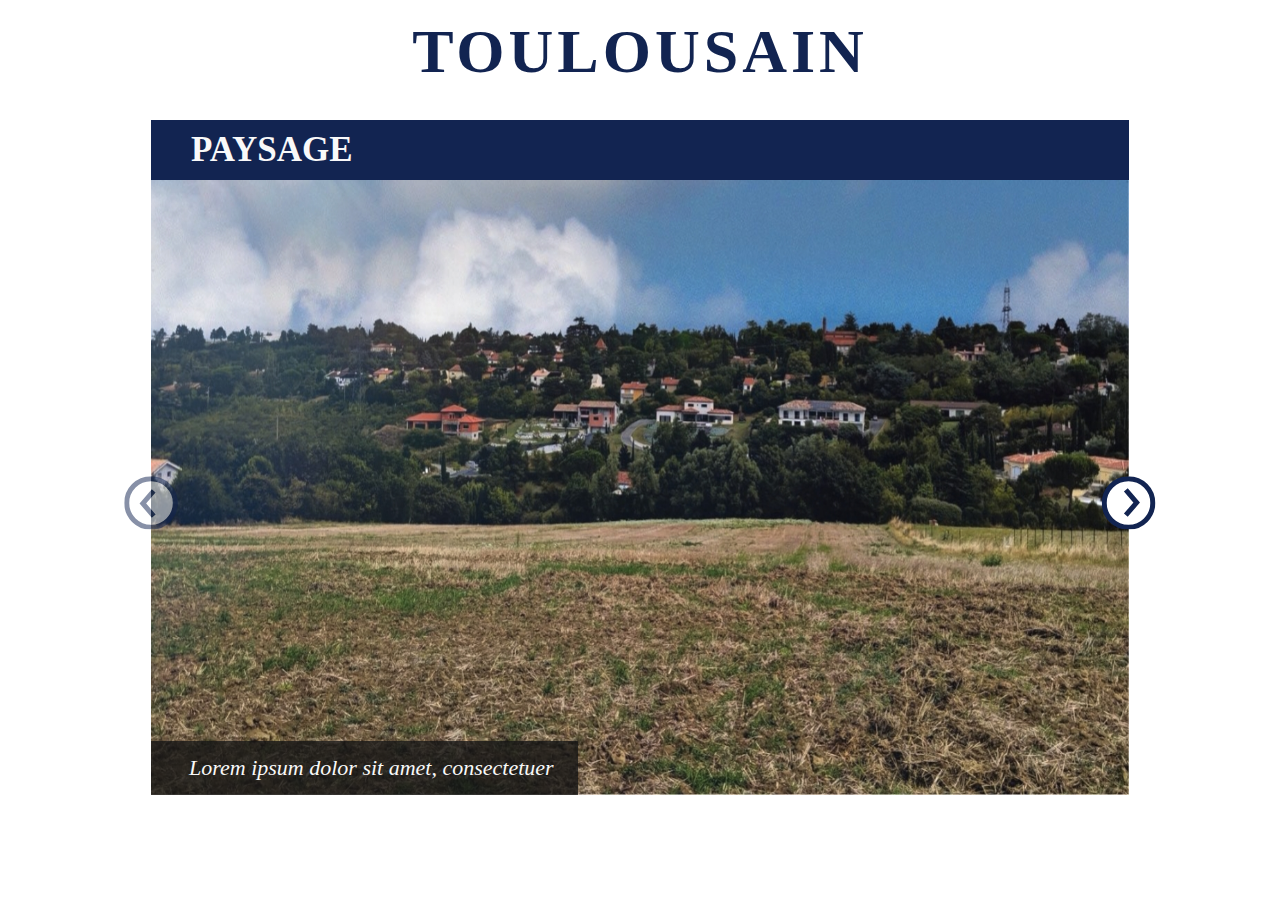
<file: 06_slider/index.html>
<!DOCTYPE html>
<html lang="en">
<head>
    <meta charset="UTF-8">
    <meta http-equiv="X-UA-Compatible" content="IE=edge">
    <meta name="viewport" content="width=device-width, initial-scale=1.0">
    <title>SLIDER</title>
    <link href='https://fonts.googleapis.com/css?family=PT Serif' rel='stylesheet'>
    <link rel="stylesheet" href="style.css">
</head>
<body>
    <div class="landscape-description-container">
        <div class="landscape-slider-title">TOULOUSAIN</div>
            <div class="slider-frame">
                <div class="slider-img-container">
                    <div class="slide-container">
                        <img class="slider-img" src="images/paysage-toulousain-1.jpg" alt="">
                        <img class="slider-img" src="images/paysage-toulousain-2.jpg" alt="">
                        <img class="slider-img" src="images/paysage-toulousain-3.jpg" alt="">
                    </div>
                    <div class="slider-title-container">
                        <div class="slider-title">
                            PAYSAGE
                        </div>
                    </div>
                    <div class="slider-legend-container">
                        <div class="slider-legend">Lorem ipsum dolor sit amet, consectetuer</div>
                    </div>
                </div>
                <div class="slider-btn-container">
                    <div class="slider-btn slider-btn-left">
                        <svg xmlns="http://www.w3.org/2000/svg" width="53.523" height="53.523" viewBox="0 0 53.523 53.523">
                            <circle id="Ellipse_20" data-name="Ellipse 20" cx="24.262" cy="24.262" r="24.262" transform="translate(2.5 2.5)" fill="#fff" stroke="#122451" stroke-miterlimit="10" stroke-width="5"/>
                            <path id="Tracé_45" data-name="Tracé 45" d="M-7034.993,605.177l-10.847-12.7,10.847-12.7" transform="translate(7064.445 -565.247)" fill="none" stroke="#122451" stroke-miterlimit="10" stroke-width="5"/>
                        </svg>                                  
                    </div>
                    <div class="slider-btn slider-btn-right">
                        <svg xmlns="http://www.w3.org/2000/svg" width="53.523" height="53.523" viewBox="0 0 53.523 53.523">
                            <circle id="Ellipse_17" data-name="Ellipse 17" cx="24.262" cy="24.262" r="24.262" transform="translate(2.5 2.5)" fill="#fff" stroke="#122451" stroke-miterlimit="10" stroke-width="5"/>
                            <path id="Tracé_42" data-name="Tracé 42" d="M-5867.35,578.84l10.847,12.7-10.847,12.7" transform="translate(5891.421 -565.247)" fill="none" stroke="#122451" stroke-miterlimit="10" stroke-width="5"/>
                        </svg>                                  
                    </div>
                </div>
            </div>
        </div>
</body>
<script src="main.js"></script>
</file>
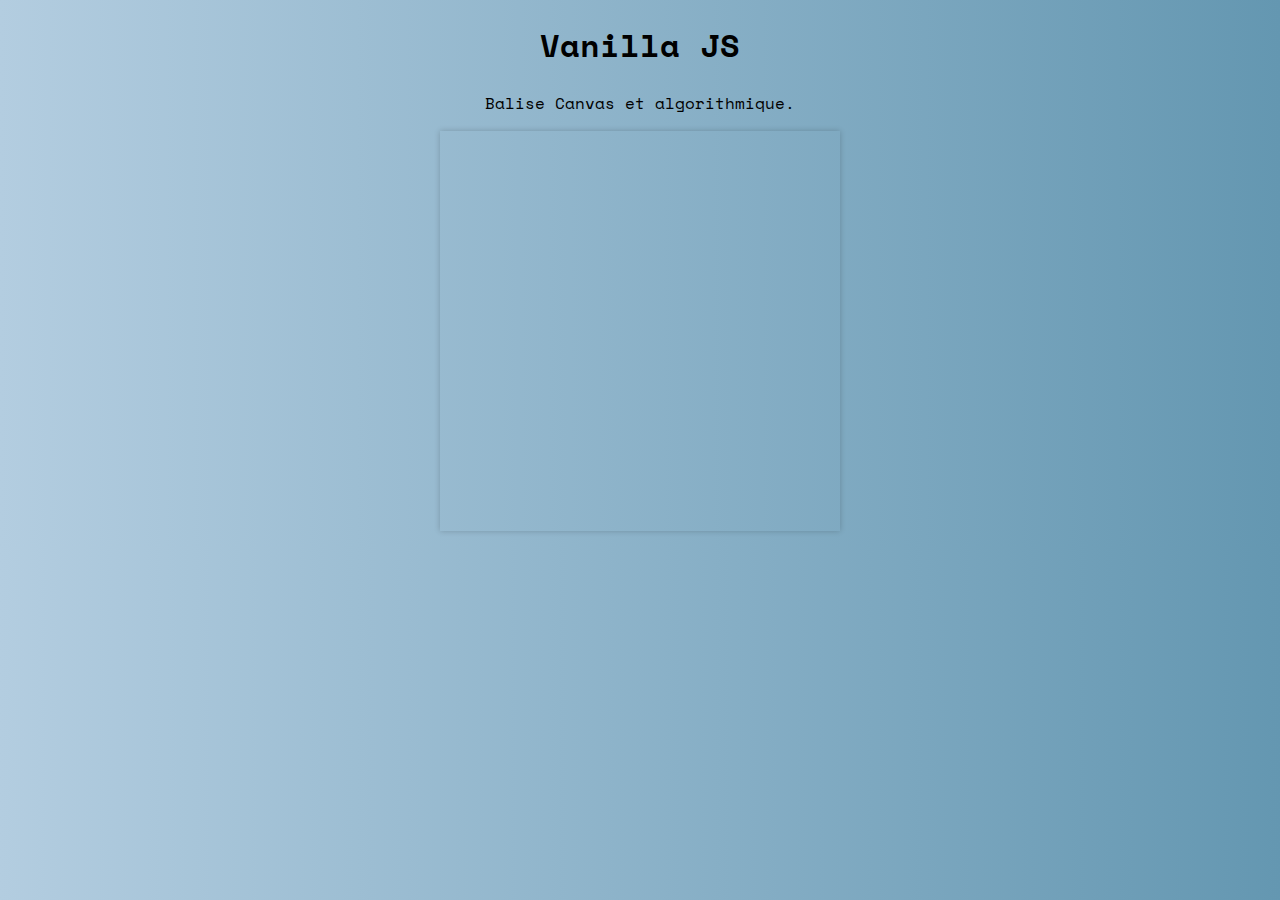
<file: 12_b_canvas/index.html>
<!DOCTYPE html>
<html>
<head>
    <title>Cours javascript</title> 
    <link rel="stylesheet" href="css/style.css">
    <link rel="preconnect" href="https://fonts.googleapis.com">
    <link rel="preconnect" href="https://fonts.gstatic.com" crossorigin>
    <link href="https://fonts.googleapis.com/css2?family=Space+Mono&display=swap" rel="stylesheet">

    <script src="https://code.createjs.com/1.0.0/createjs.min.js"></script>
    <script type="module" src="src/index.js"></script>
</head>
<body>
    <div class="main-container">
        <h1>Vanilla JS</h1>
        <p>Balise Canvas et algorithmique.</p> 
        <canvas id="demoCanvas" width="400" height="400">
            Désolé, votre navigateur ne prend pas en charge &lt;canvas&gt;.
        </canvas>
    </div>
</body>
</html>
</file>
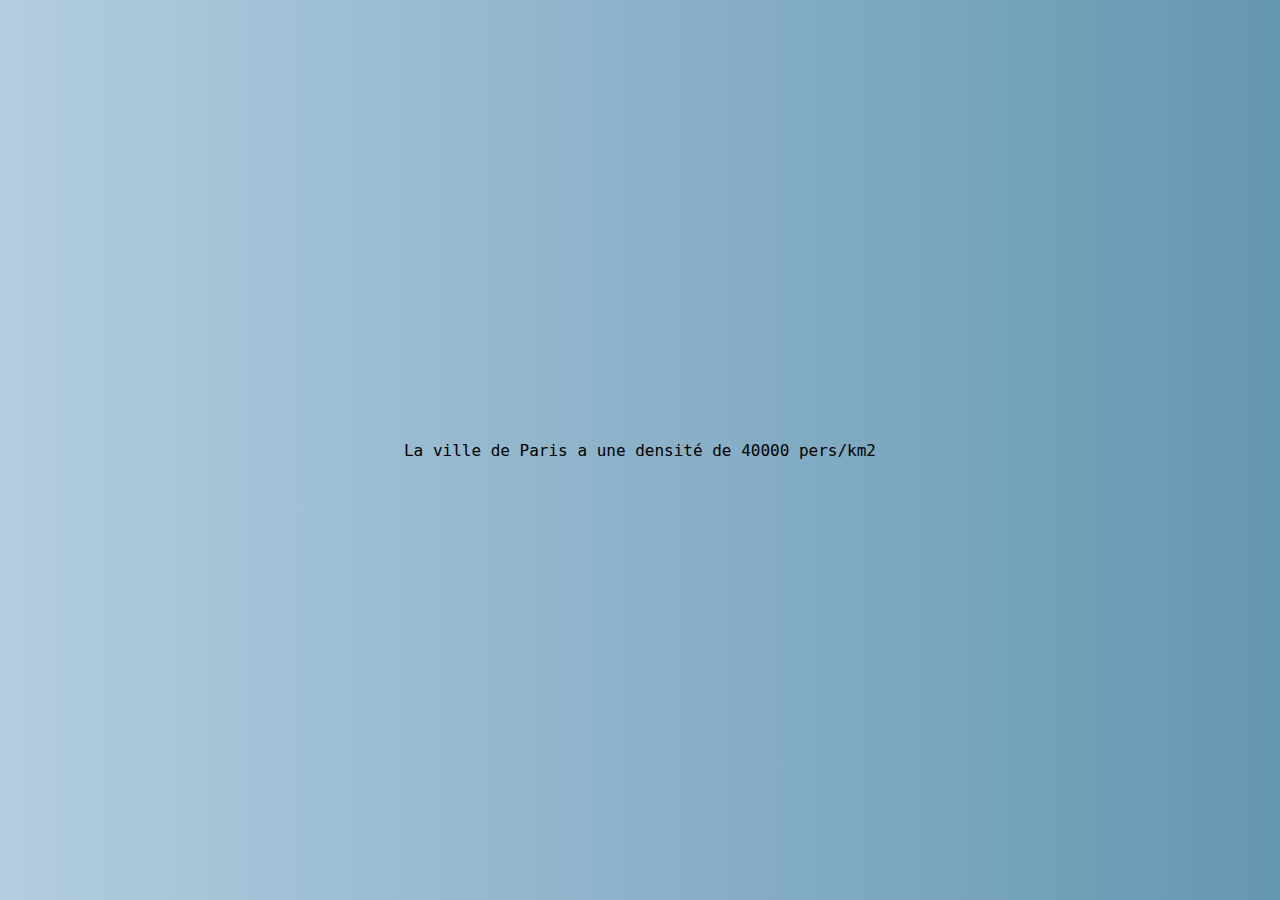
<file: 01_basic_setup/wip/index.html>
<!DOCTYPE html>
<html lang="en">
<head>
    <meta charset="UTF-8">
    <meta http-equiv="X-UA-Compatible" content="IE=edge">
    <meta name="viewport" content="width=device-width, initial-scale=1.0">
    <link rel="stylesheet" href="./style.css">
    <title>JS Fondamentaux</title>
</head>
<body>
    <div class="main-container">
        Hello World
    </div>

    <script src="./main.js"></script>
</body>
</html>
</file>
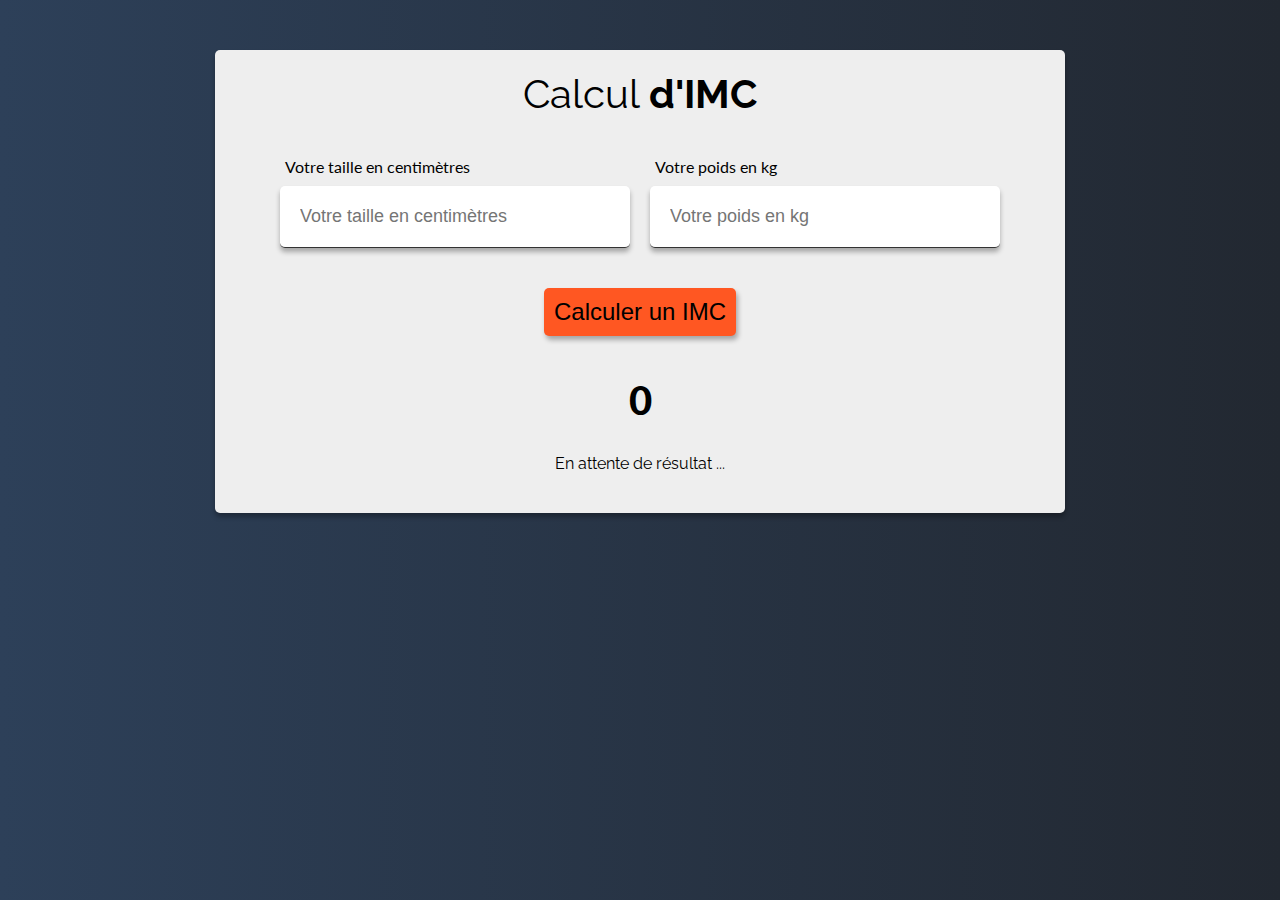
<file: 03_BMI_ui/finished/index.html>
<!DOCTYPE html>
<html lang="fr">
  <head>
    <meta charset="UTF-8" />
    <meta http-equiv="X-UA-Compatible" content="IE=edge" />
    <meta name="viewport" content="width=device-width, initial-scale=1.0" />
    <title>Calcul IMC</title>
    <link rel="stylesheet" href="./style.css" />
    <link rel="preconnect" href="https://fonts.googleapis.com" />
    <link rel="preconnect" href="https://fonts.gstatic.com" crossorigin />
    <link
      href="https://fonts.googleapis.com/css2?family=Lato:wght@100;300;400;700;900&family=Raleway:wght@100;200;300;400;500;600;700;800;900&display=swap"
      rel="stylesheet"
    />
  </head>
  <body>
    <div class="container">
      <h1>Calcul <span>d'IMC</span></h1>
        <div class="inputs-container">
          <div class="input-group">
            <label for="height">Votre taille en centimètres</label>
            <input 
              id="height"
              type="number"
              placeholder="Votre taille en centimètres"
              class="height-input"
            >
          </div>
          <div class="input-group">
            <label for="weight">Votre poids en kg</label>
            <input 
              type="number"
              placeholder="Votre poids en kg"
              class="weight-input"
              id="weight"
            >
          </div>
        </div>
        <button class="form-btn">Calculer un IMC</button>
      <div class="info">
        <div class="bmi-value">0</div>
        <div class="description">En attente de résultat ...</div>
      </div>
    </div>
  </body>
  <script src="main.js"></script>
</html>
</file>
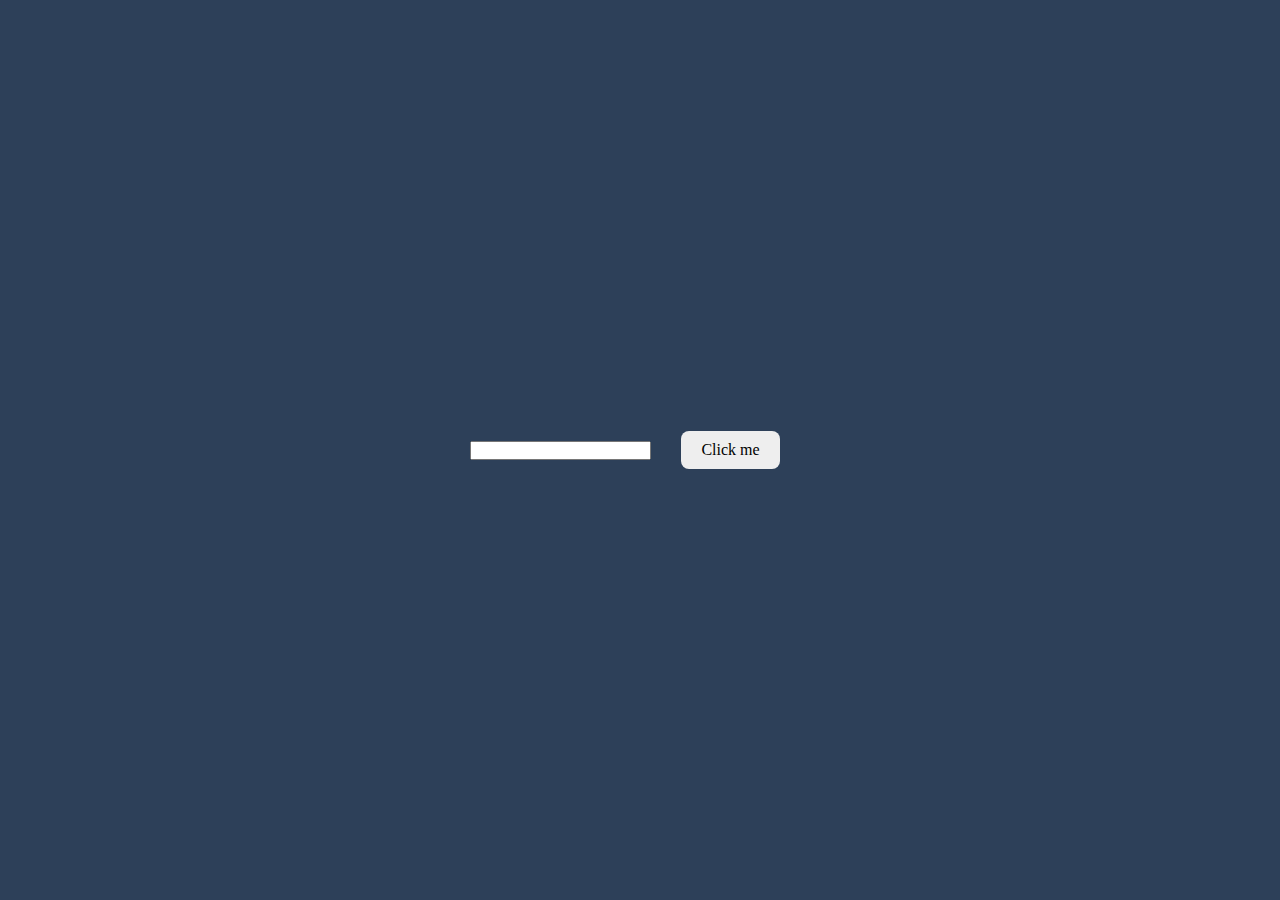
<file: 03_BMI_ui/starter/index.html>
<!DOCTYPE html>
<html lang="fr">
  <head>
    <meta charset="UTF-8" />
    <meta http-equiv="X-UA-Compatible" content="IE=edge" />
    <meta name="viewport" content="width=device-width, initial-scale=1.0" />
    <title>Calcul IMC</title>
    <link rel="stylesheet" href="./style.css" />
  </head>
  <body>
    <!-- <div class="main-container">
      <div class="main-btn" data-color="red">Click me</div>
      <div class="main-btn" data-color="green">Click me</div>
      <div class="main-btn" data-color="blue">Click me</div>
    </div> -->
    <div class="main-container">
      <input type="text">
      <div class="main-btn">Click me</div>
    </div>
  </body>
  <script src="main.js"></script>
</html>
</file>
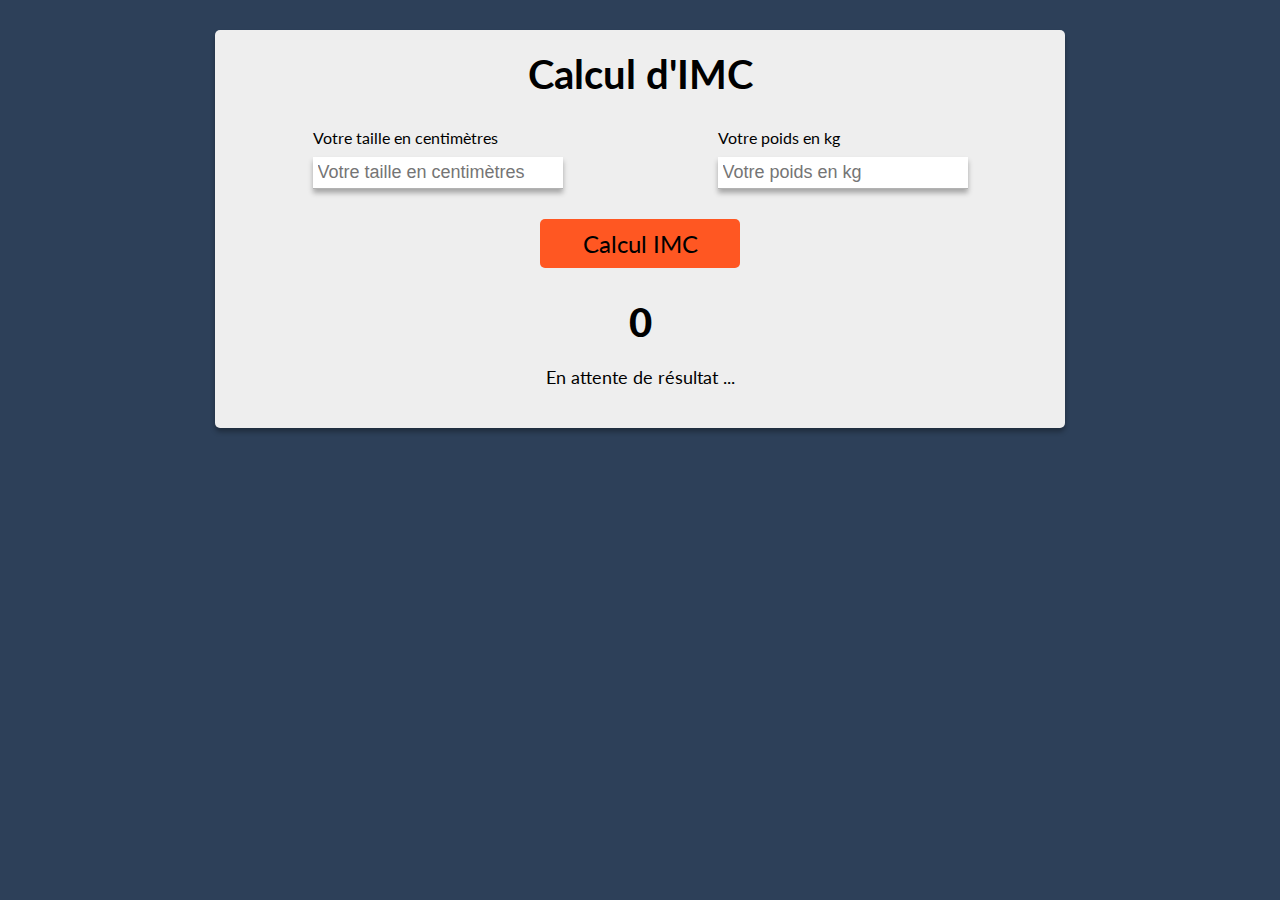
<file: 03_BMI_ui/wip/index.html>
<!DOCTYPE html>
<html lang="fr">
  <head>
    <meta charset="UTF-8" />
    <meta http-equiv="X-UA-Compatible" content="IE=edge" />
    <meta name="viewport" content="width=device-width, initial-scale=1.0" />
    <title>Calcul IMC</title>
    <link rel="preconnect" href="https://fonts.googleapis.com">
    <link rel="preconnect" href="https://fonts.gstatic.com" crossorigin>
    <link href="https://fonts.googleapis.com/css2?family=Lato&display=swap" rel="stylesheet">
    <link rel="stylesheet" href="./style.css" />
  </head>
  <body>
    <div class="container">
      <h1>Calcul <span>d'IMC</span></h1>
      <form>
        <div class="inputs-container">
          <div class="input-group">
            <label for="height">Votre taille en centimètres</label>
            <input 
                id="height"
                type="number"
                placeholder="Votre taille en centimètres"
                class="height-input"
              >
          </div>
          <div class="input-group">
            <label for="weight">Votre poids en kg</label>
            <input 
                type="number"
                placeholder="Votre poids en kg"
                class="weight-input"
                id="weight"
              >
          </div>
        </div>
        <div class="form-btn">Calcul IMC</div>
      </form>
      <div class="bmi-value">0</div>
      <div class="description">En attente de résultat ...</div>
    </div>
  </body>
  <script src="main.js"></script>
</html>
</file>
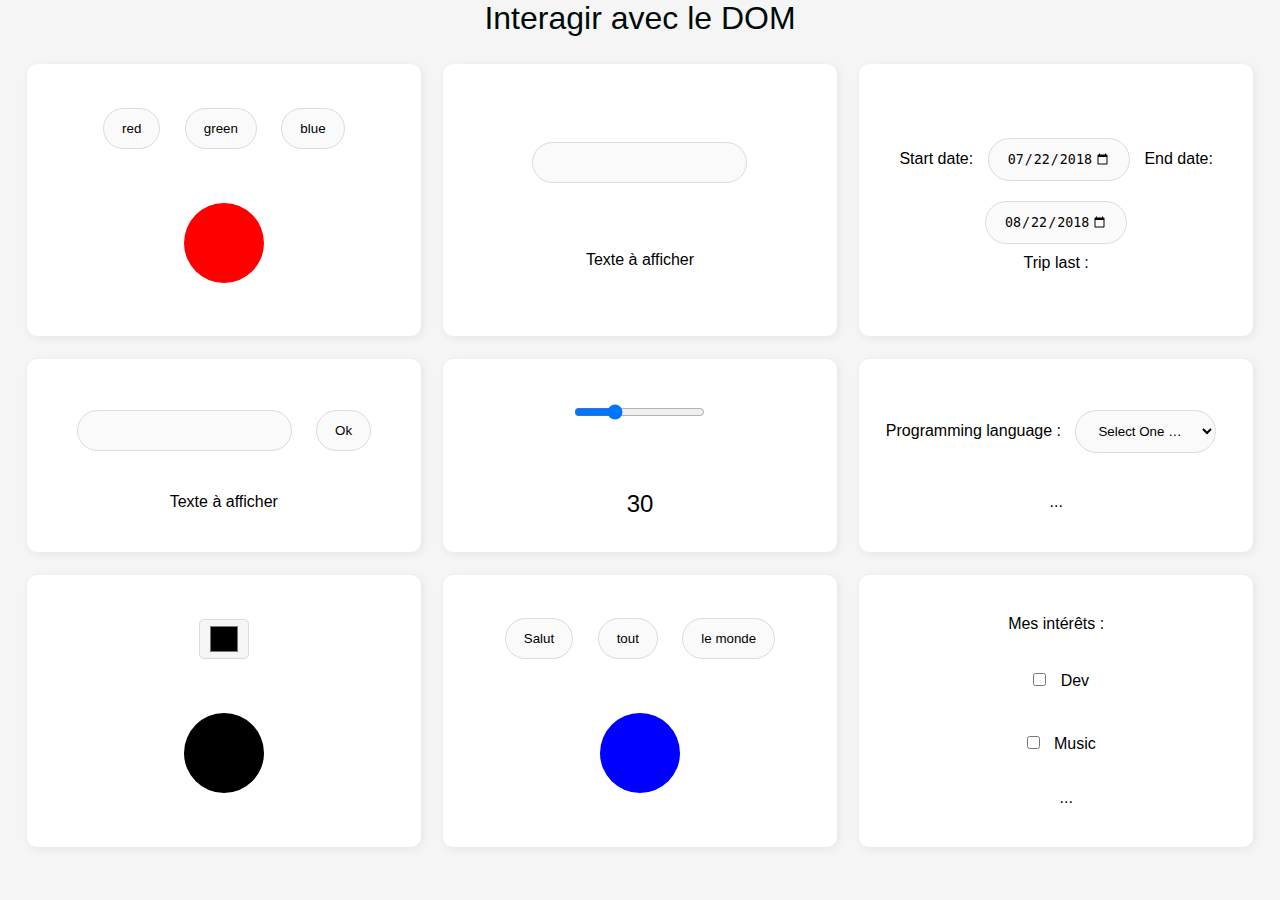
<file: 04_DOM_interaction/finished/index.html>
<!DOCTYPE html>
<html>
<head>
    <title>Cours javascript</title> 
    <link rel="stylesheet" href="css/style.css">
    <link rel="preconnect" href="https://fonts.googleapis.com">
    <link rel="preconnect" href="https://fonts.gstatic.com" crossorigin>
    <link href="https://fonts.googleapis.com/css2?family=Space+Mono&display=swap" rel="stylesheet">
    <script type="module" src="src/main.js"></script>
</head>
<body>
    <h1>Interagir avec le DOM</h1>
    <div class="grid">
        <div class="exo">
            <div class="btn-container-1">
                <button class="btn btn-1">red</button>
                <button class="btn btn-1">green</button>
                <button class="btn btn-1">blue</button>
            </div>
            <div class="div-to-color-1 colored"></div>
        </div>
        <div class="exo">
            <input type="text" class="input-3">
            <div class="text-to-display-3">Texte à afficher</div>
        </div>
        <div class="exo">
            <div class="container-dates">
                <label for="start">Start date:</label>

                <input class="input-4" type="date" id="start" name="trip-start"
                    value="2018-07-22"
                    min="2018-01-01" max="2018-12-31">

                    <label for="end">End date:</label>

                <input class="input-4" type="date" id="end" name="trip-end"
                    value="2018-08-22"
                    min="2018-01-01" max="2018-12-31">

                <div class="text-to-display-4">Trip last : </div>
            </div>
        </div>
        <div class="exo">
            <form class="form-2">
                <input type="text" class="input-2">
                <button class="btn">Ok</button>
            </form>
            <div class="text-to-display-2">Texte à afficher</div>
        </div>
        <div class="exo">
            <input type="range" min="5" max="95" value=30 class="input-5">
            <div class="text-to-display-5">30</div>
        </div>
        <div class="exo">
            <label>
                Programming language :
                <select class="select-6" name="language">
                  <option value="">Select One …</option>
                  <option value="JS">JS</option>
                  <option value="Python">Python</option>
                  <option value="Php">Php</option>
                </select>
              </label>
              
              <div class="text-to-display-6"> ... </div>
        </div>
        <div class="exo">
            <input type="color" class="input-7">
            <div class="div-to-color-7 colored"></div>
        </div>
        <div class="exo">
            <div class="btn-container-8">
                <button class="btn btn-8" data-color="magenta">Salut</button>
                <button class="btn btn-8" data-color="purple">tout</button>
                <button class="btn btn-8" data-color="orange">le monde</button>
            </div>
            <div class="div-to-color-8 colored"></div>
        </div>
        <div class="exo">
                <legend>Mes intérêts : </legend>
                <div>
                  <input class="checkbox" type="checkbox" id="coding" name="interest" value="coding">
                  <label for="coding">Dev</label>
                </div>
                <div>
                  <input class="checkbox" type="checkbox" id="music" name="interest" value="music">
                  <label for="music">Music</label>
                </div>
                <div class="text-to-display-9"> ... </div>
        </div>
    </div>
</body>
</html>
</file>
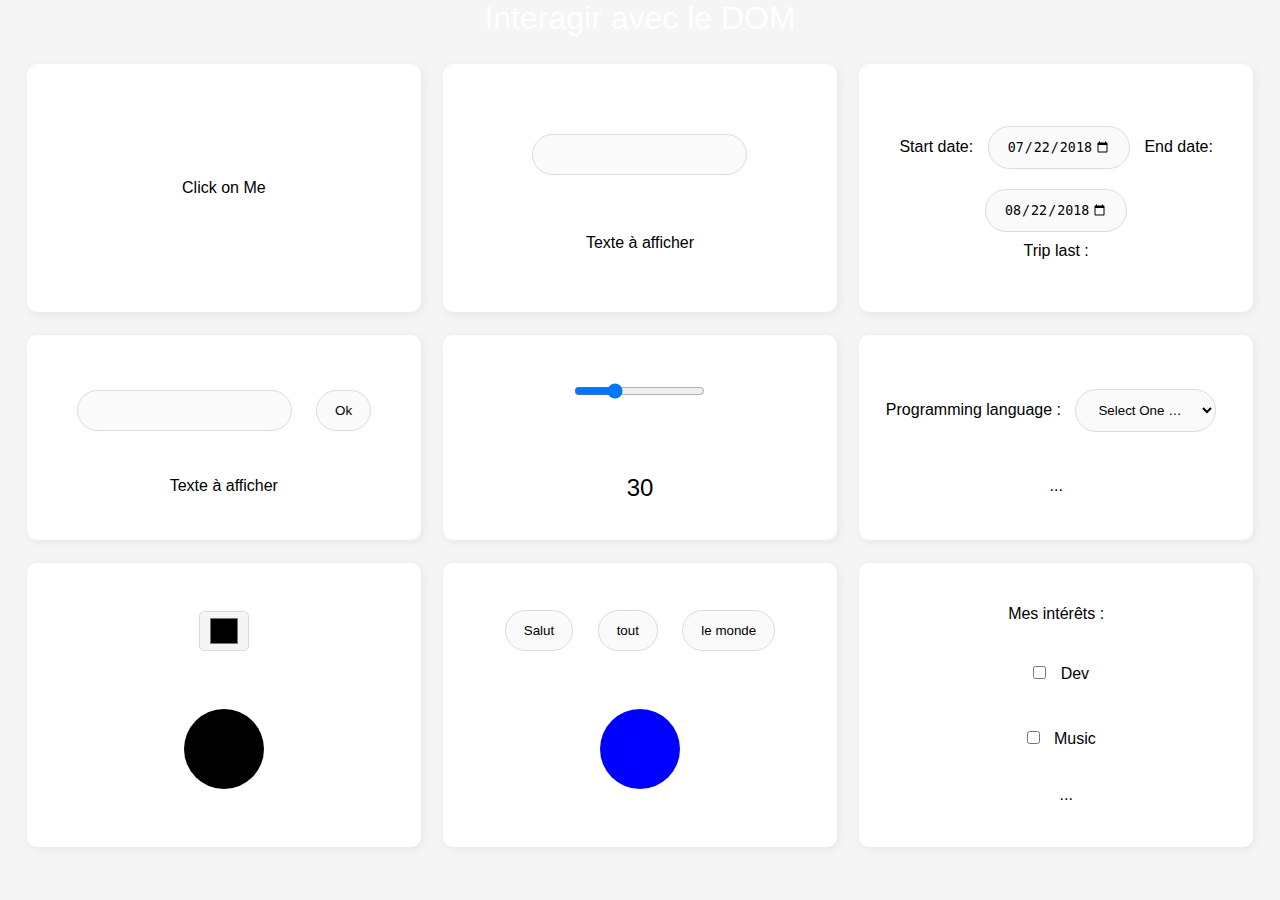
<file: 04_DOM_interaction/starter/index.html>
<!DOCTYPE html>
<html>
<head>
    <title>Cours javascript</title> 
    <link rel="stylesheet" href="css/style.css">
    <link rel="preconnect" href="https://fonts.googleapis.com">
    <link rel="preconnect" href="https://fonts.gstatic.com" crossorigin>
    <link href="https://fonts.googleapis.com/css2?family=Space+Mono&display=swap" rel="stylesheet">
    <script type="module" src="src/main.js"></script>
</head>
<body>
    <h1>Interagir avec le DOM</h1>
    <div class="grid">
        <div class="exo">
            <!-- <div class="btn-container-1">
                <button class="btn btn-1">red</button>
                <button class="btn btn-1">green</button>
                <button class="btn btn-1">blue</button>
            </div>
            <div class="div-to-color-1 colored"></div> -->
            <div class="top-btn" data-color="white">
                <div class="middle-btn">
                    <div class="bottom-btn">
                        Click on Me
                    </div>
                </div>
            </div>
        </div>
        <div class="exo">
            <input type="text" class="input-3">
            <div class="text-to-display-3">Texte à afficher</div>
        </div>
        <div class="exo">
            <div class="container-dates">
                <label for="start">Start date:</label>

                <input class="input-4" type="date" id="start" name="trip-start"
                    value="2018-07-22"
                    min="2018-01-01" max="2018-12-31">

                    <label for="end">End date:</label>

                <input class="input-4" type="date" id="end" name="trip-end"
                    value="2018-08-22"
                    min="2018-01-01" max="2018-12-31">

                <div class="text-to-display-4">Trip last : </div>
            </div>
        </div>
        <div class="exo">
            <form class="form-2">
                <input type="text" class="input-2">
                <button class="btn">Ok</button>
            </form>
            <div class="text-to-display-2">Texte à afficher</div>
        </div>
        <div class="exo">
            <input type="range" min="5" max="95" value=30 class="input-5">
            <div class="text-to-display-5">30</div>
        </div>
        <div class="exo">
            <label>
                Programming language :
                <select class="select-6" name="language">
                  <option value="">Select One …</option>
                  <option value="javascript">JS</option>
                  <option value="bonjour">Python</option>
                  <option value="hello">Php</option>
                </select>
              </label>
              
              <div class="text-to-display-6"> ... </div>
        </div>
        <div class="exo">
            <input type="color" class="input-7">
            <div class="div-to-color-7 colored"></div>
        </div>
        <div class="exo">
            <div class="btn-container-8">
                <button class="btn btn-8" data-color="magenta">Salut</button>
                <button class="btn btn-8" data-color="purple">tout</button>
                <button class="btn btn-8" data-color="orange">le monde</button>
            </div>
            <div class="div-to-color-8 colored"></div>
        </div>
        <div class="exo">
                <legend>Mes intérêts : </legend>
                <div>
                  <input class="checkbox" type="checkbox" id="coding" name="interest" value="coding">
                  <label for="coding">Dev</label>
                </div>
                <div>
                  <input class="checkbox" type="checkbox" id="music" name="interest" value="music">
                  <label for="music">Music</label>
                </div>
                <div class="text-to-display-9"> ... </div>
        </div>
    </div>
</body>
</html>
</file>
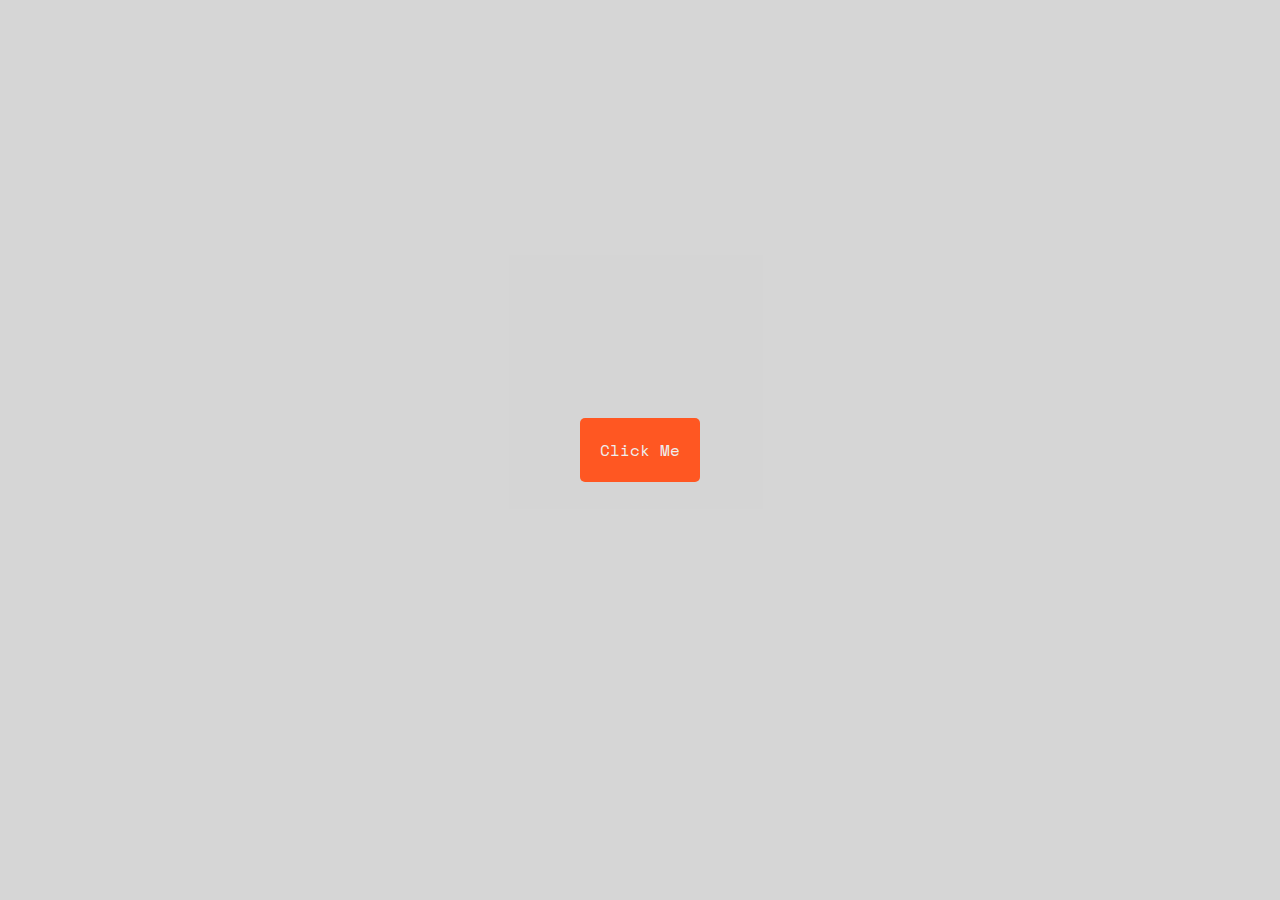
<file: 05_scratch/starter/index.html>
<!DOCTYPE html>
<html lang="fr">
  <head>
    <meta charset="UTF-8" />
    <meta http-equiv="X-UA-Compatible" content="IE=edge" />
    <meta name="viewport" content="width=device-width, initial-scale=1.0" />
    <title>Calcul IMC</title>
    <link rel="preconnect" href="https://fonts.googleapis.com">
    <link rel="preconnect" href="https://fonts.gstatic.com" crossorigin>
    <link href="https://fonts.googleapis.com/css2?family=Space+Mono&display=swap" rel="stylesheet">
    <link rel="stylesheet" href="./style.css" />
  </head>
  <body>
    <div class="main-container"></div>
    <div class="container">
      <div class="btn">Click Me</div>
    </div>
  </body>
  <script src="main.js"></script>
</html>
</file>
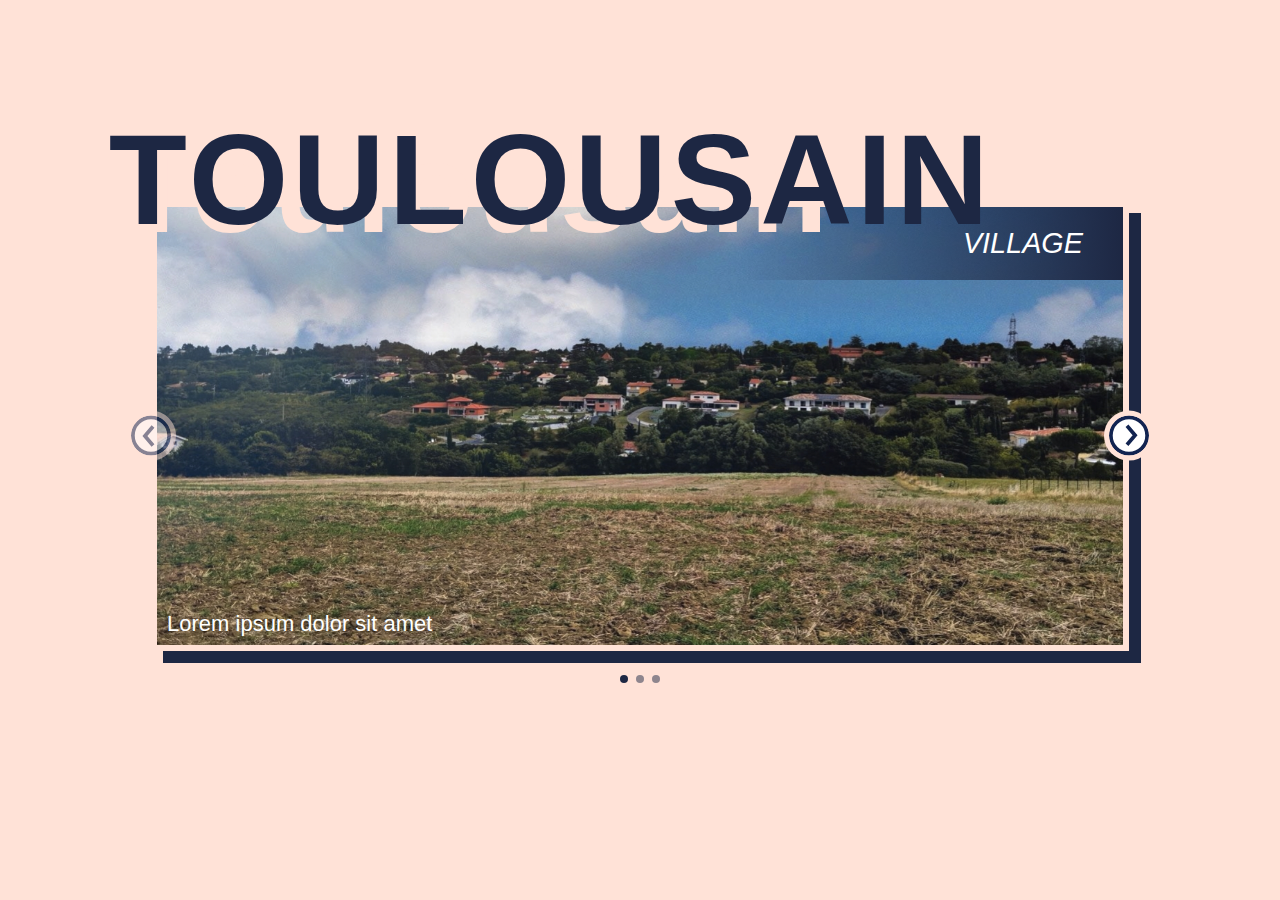
<file: 06_slider/starter/index.html>
<!DOCTYPE html>
<html lang="en">
<head>
    <meta charset="UTF-8">
    <meta http-equiv="X-UA-Compatible" content="IE=edge">
    <meta name="viewport" content="width=device-width, initial-scale=1.0">
    <title>SLIDER</title>
    <link href='https://fonts.googleapis.com/css?family=PT Serif' rel='stylesheet'>
    <link rel="stylesheet" href="style.css">
</head>
<body>
    <div class="landscape-description-container">
        <div class="landscape-slider-title">TOULOUSAIN</div>
            <div class="slider-frame">
                <div class="slider-img-container">
                    <div class="slide-container">
                        <img class="slider-img" src="images/paysage-toulousain-1.jpg" alt="">
                        <img class="slider-img" src="images/paysage-toulousain-2.jpg" alt="">
                        <img class="slider-img" src="images/paysage-toulousain-3.jpg" alt="">
                    </div>
                    <div class="slider-title-container">
                        <div class="slider-title">
                            PAYSAGE
                        </div>
                    </div>
                    <div class="slider-legend-container">
                        <div class="slider-legend">Lorem ipsum dolor sit amet, consectetuer</div>
                    </div>
                </div>
                <div class="slider-btn-container">
                    <div class="slider-btn slider-btn-left">
                        <div class="btn-effect">
                            <svg xmlns="http://www.w3.org/2000/svg" width="53.523" height="53.523" viewBox="0 0 53.523 53.523">
                                <circle id="Ellipse_20" data-name="Ellipse 20" cx="24.262" cy="24.262" r="24.262" transform="translate(2.5 2.5)" fill="#fff" stroke="#122451" stroke-miterlimit="10" stroke-width="5"/>
                                <path id="Tracé_45" data-name="Tracé 45" d="M-7034.993,605.177l-10.847-12.7,10.847-12.7" transform="translate(7064.445 -565.247)" fill="none" stroke="#122451" stroke-miterlimit="10" stroke-width="5"/>
                            </svg>                   
                        </div>               
                    </div>
                    <div class="slider-btn slider-btn-right">
                        <div class="btn-effect">
                            <svg xmlns="http://www.w3.org/2000/svg" width="53.523" height="53.523" viewBox="0 0 53.523 53.523">
                                <circle id="Ellipse_17" data-name="Ellipse 17" cx="24.262" cy="24.262" r="24.262" transform="translate(2.5 2.5)" fill="#fff" stroke="#122451" stroke-miterlimit="10" stroke-width="5"/>
                                <path id="Tracé_42" data-name="Tracé 42" d="M-5867.35,578.84l10.847,12.7-10.847,12.7" transform="translate(5891.421 -565.247)" fill="none" stroke="#122451" stroke-miterlimit="10" stroke-width="5"/>
                            </svg>                                  
                        </div>
                    </div>
                </div>
            </div>
            <div class="dots-container">
                <div class="js-dot-0 dot"></div>
                <div class="js-dot-1 dot"></div>
                <div class="js-dot-2 dot"></div>
            </div>
        </div>
</body>
<script src="main.js"></script>
</file>
<file: 06_slider/style.css>
:root {
    --deep-blue: #122451;
    --transparent-grey: rgba(22,22,21,0.79);
    --white: rgb(249, 249, 249);

    --img-width: 76.4vw;
    --img-height: 75vh;
}

*,
::before,
::after {
  box-sizing: border-box;
  margin: 0;
  padding: 0;
}

.landscape-slider-title {
    text-align: center;
    margin-top: 1rem;
    margin-bottom: 16px;
    font-size: 62px;
    letter-spacing: 4px;
    font-weight: bold;
    color: var(--deep-blue);
    user-select: none;
}

.slider-frame {
    margin: 33px auto;
    width: var(--img-width);
    height: var(--img-height);
}

.slider-title-container {
    padding: 10px 0;
    width: 100%;
    background-color: var(--deep-blue);
    position: absolute;
}

.slider-title {
    margin-left: 40px;
    color: var(--white);
    font-weight: bold;
    font-size: 35px;
    user-select: none;
}

.slide-container {
    position: absolute;
}

.slider-img {
    width: var(--img-width);
    height: var(--img-height);
    object-fit: fill;
    position: absolute;
    transition-property: left;
    transition-duration: 3s;
    user-select: none;
}

.slider-frame {
    position: relative;
}

.slider-img-container {
    overflow: hidden;
    position: relative;
    height: 100%;
}

.slider-btn-container {
    position: absolute;
    top: 50%;
    display: flex;
    width: 100%;
    justify-content: space-between;
}

.slider-btn-left {
    cursor: pointer;
    padding: 30px;
    transform: translate(-50%, -10%);
}

.slider-btn-right {
    cursor: pointer;
    padding: 30px;
    transform: translate(50%, -10%);
}

.slider-legend-container {
    background-color: var(--transparent-grey);
    position: absolute;
    bottom: 0;
}

.slider-legend {
    color: var(--white);
    font-family: 'roboto';
    font-style: italic;
    font-size: 22px;
    padding: 14px;
    margin-left: 24px;
    margin-right: 10px;
    user-select: none;
}
</file>
<file: 12_b_canvas/css/style.css>
:root {
    --blue1 : #011f4b;
    --blue2 : #03396c;
    --blue3 : #005b96;
    --blue4 : #6497b1;
    --blue5 : #b3cde0;
}

body {
    font-family: 'Space Mono', monospace;
    background: linear-gradient(to right, var(--blue5), var(--blue4));
}

.main-container {
    text-align: center;
}

#demoCanvas {
    box-shadow: 0 0 6px rgba(0, 0, 0, 0.2);
}
</file>
<file: 01_basic_setup/wip/style.css>
*,
::before,
::after {
  box-sizing: border-box;
  margin: 0;
  padding: 0;
}

.main-container {
  width: 100vw;
  height: 100vh;
  display: flex;
  justify-content: center;
  align-items: center;
  font-family: 'Space Mono', monospace;
  background: linear-gradient(to right, #b3cde0, #6497b1);
}
</file>
<file: 03_BMI_ui/finished/style.css>
:root{
  --dark-blue: #222831;
  --soft-blue: #2d4059;
  --red:#ff5722;
  --grey: #eeeeee;
}

*,
::before,
::after {
  box-sizing: border-box;
  margin: 0;
  padding: 0;
}

body {
  min-height: 100vh;
  font-family: Lato, Helvetica, sans-serif;
  background: linear-gradient(to right, var(--soft-blue), var(--dark-blue));
  padding: clamp(20px, 5vw, 50px) 10px 10px;
}

.container {
  background-color: var(--grey);
  max-width: 850px;
  border-radius: 5px;
  padding: 20px;
  box-shadow: 0 4px 5px rgba(0,0,0,0.3);
  margin: 0 auto;
}

h1 {
  font-family: Raleway;
  font-size: 40px;
  font-weight: 400;
  text-align: center;
  margin-bottom: 40px;
}

h1 span {
  font-weight: 700;
}

.inputs-container {
  display: flex;
  justify-content: center;
}

.inputs-container label {
  display: block;
  margin-bottom: 10px;
  margin-left: 5px;
}

.input-group:nth-child(2) {
  margin-left: 20px;
}

.inputs-container input {
  min-width: 350px;
  font-size: 18px;
  padding: 20px;
  border: none;
  border-bottom: 1px solid #333;
  box-shadow: 0 4px 5px rgba(0,0,0,0.3);
  border-radius: 5px;
} 

button {
  background-color: var(--red);
  font-size: 24px;
  padding: 10px;
  border: none;
  border-radius: 5px;
  margin: 40px auto;
  display: block;
  cursor: pointer;
  box-shadow: 2px 4px 5px rgba(0,0,0,0.3);
}

button:hover {
  background-color: #e05c32;
}

.bmi-value {
  text-align: center;
  font-size: 40px;
  font-weight: 900;
  margin-bottom: 30px;
}

.description {
  text-align: center;
  font-family: Raleway;
  margin-bottom: 20px;
}

@media(max-width: 800px){
  .container {
    max-width: 600px;
  }
  .inputs-container {
    flex-direction: column;
    align-items: center;
  }
  .input-group:nth-child(2) {
    margin-left: 0;
    margin-top: 30px;
  }
}
</file>
<file: 03_BMI_ui/starter/style.css>
:root{
  --dark-blue: #222831;
  --soft-blue: #2d4059;
  --red:#ff5722;
  --grey: #eeeeee;
}

*,
::before,
::after {
  box-sizing: border-box;
  margin: 0;
  padding: 0;
}

body {
  background-color: #2d4059;
}

.main-container {
  height: 100vh;
  display: flex;
  justify-content: center;
  align-items: center;
}

.main-btn {
  user-select: none;
  cursor: pointer;
  border-radius: 8px;
  text-align: center;
  padding: 10px 20px;
  background-color: var(--grey);
  margin: 0 30px;
}
</file>
<file: 03_BMI_ui/wip/style.css>
:root{
  --dark-blue: #222831;
  --soft-blue: #2d4059;
  --red:#ff5722;
  --grey: #eeeeee;
}

*,
::before,
::after {
  box-sizing: border-box;
  margin: 0;
  padding: 0;
}

body {
  font-family: Lato;
  background-color: #2d4059;
}

.container {
  background-color: var(--grey);
  max-width: 850px;
  border-radius: 5px;
  padding: 20px;
  box-shadow: 0 4px 5px rgba(0,0,0,0.3);
  margin: 30px auto;
}

h1 {
  font-size: 40px;
  text-align: center;
  margin-bottom: 30px;
}

.inputs-container {
  display: flex;
  align-items: center;
  justify-content: space-around;
  flex-wrap: wrap;
}

.input-group label {
  display: block;
  margin-bottom: 10px;
}

.input-group input {
  min-width: 250px;
  font-size: 18px;
  padding: 5px;
  border: none;
  border-bottom: 1px solid rgba(0,0,0,0.3);
  box-shadow: 0 4px 5px rgba(0,0,0,0.3);
}

.form-btn {
  background-color: var(--red);
  font-size: 24px;
  padding: 10px;
  width: 200px;
  text-align: center;
  border-radius: 5px;
  cursor: pointer;
  margin: 30px auto;
  user-select: none;
}

.form-btn:hover {
  background-color: #e05c32;
}

.bmi-value {
  text-align: center;
  font-size: 40px;
  font-weight: 900;
  margin-bottom: 20px;
}

.description {
  text-align: center;
  font-size: 18px;
  margin-bottom: 20px;
}
</file>
<file: 04_DOM_interaction/finished/css/style.css>
:root {
    --color1 : #434CE5;
    --color2 : #000B09;
    --color3 : #b5003f;
    --color4 : #F5F5F5;
}

*,
::before,
::after {
  box-sizing: border-box;
  margin: 0;
  padding: 0;
}

body {
    font-family: 'Montserrat', sans-serif;
    min-height: 100vh;
    background-color: var(--color4) ;
}

.h1-container {
    height: 7vh;
    display: flex;
    flex-direction: column;
    justify-content: center;
    background-color: var(--color2); 
}

h1 {
    text-align: center;
    width: 100%;
    color: var(--color2);
    font-weight: 300;
}

h1 span {
    font-weight: 700;
    position: relative;
    z-index: 0;
}

h1 span::after {
    content: "DOM";
    position: absolute;
    right: -3px;
    top: 2px;
    color: var(--color1);
    z-index: -2;
}
h1 span::before {
    content: "DOM";
    position: absolute;
    left: -3px;
    top: -2px;
    color: var(--color3);
    z-index: -1;
    mix-blend-mode: multiply;
}

.grid {
    display: grid;
    grid-template-columns: repeat(1, 1fr);
    width: 100%;
    gap: 2.5vh;
    padding: 3vh;
}

@media (min-width: 530px) {
    .grid {
        grid-template-columns: repeat(2, 1fr);
    }
}

@media (min-width: 770px) {
    .grid {
        grid-template-columns: repeat(3, 1fr);
        height: 93vh;
    }
}

.exo {
    display: flex;
    flex-direction: column;
    justify-content: space-evenly;
    align-items: center;
    text-align: center;
    padding: 10px;
    background-color: white;
    border-radius: 10px;
    box-shadow: 2px 2px 10px rgba(0, 0, 0, 0.065);
    transition: all 0.2s ease;
}

.exo:hover {
    transform: scale(1.015)
}

.div-to-color-1 {
    background-color: red;
}

.btn, input, select {
    margin: 10px;
    padding: 12px 18px;
    border-radius: 100px;
    border: 0;
    background-color: rgba(219, 219, 219, 0.137);
    border: 1px solid rgb(219, 219, 219);
    cursor: pointer;
}

.input-7 {
    margin: 10px;
    padding: 2px 8px;
    height: 40px;
    border-radius: 5px;
    border: 0;
    background-color: var(--color4);
    border: 1px solid rgb(219, 219, 219);
}

.input-5 {
    padding: 0;
}

.btn:hover, input:hover, select:hover {
    border: 1px solid var(--color1);
}

input, select {
    margin: 10px;
}

.colored {
    margin: 20px;
    width: 80px;
    height: 80px;
    border-radius: 50px;
}

.div-to-color-7 {
    background-color: black;
}

.div-to-color-8 {
    background-color: blue;
}

.text-to-display-9 {
    margin-left: 20px;
}

.text-to-display {
    font-weight: 500;
    font-size: 1.1rem;
    font-style: italic;
    color: var(--color1);
}

.text-to-display-5 {
    margin-top: 4vh;
    font-size: 1.5rem;
}

.checkbox-container {
    display: flex;
    gap: 4vw
}
</file>
<file: 04_DOM_interaction/starter/css/style.css>
:root {
    --color1 : #434CE5;
    --color2 : #000B09;
    --color3 : #b5003f;
    --color4 : #F5F5F5;
}

*,
::before,
::after {
  box-sizing: border-box;
  margin: 0;
  padding: 0;
}

body {
    font-family: 'Montserrat', sans-serif;
    min-height: 100vh;
    background-color: var(--color4) ;
}

.h1-container {
    height: 7vh;
    display: flex;
    flex-direction: column;
    justify-content: center;
    background-color: var(--color2); 
}

h1 {
    text-align: center;
    width: 100%;
    color: white;
    font-weight: 300;
}

h1 span {
    font-weight: 700;
    position: relative;
    z-index: 0;
}

h1 span::after {
    content: "DOM";
    position: absolute;
    right: -3px;
    top: 2px;
    color: var(--color1);
    z-index: -2;
}
h1 span::before {
    content: "DOM";
    position: absolute;
    left: -3px;
    top: -2px;
    color: var(--color3);
    z-index: -1;
    mix-blend-mode: multiply;
}

.grid {
    display: grid;
    grid-template-columns: repeat(1, 1fr);
    width: 100%;
    gap: 2.5vh;
    padding: 3vh;
}

@media (min-width: 530px) {
    .grid {
        grid-template-columns: repeat(2, 1fr);
    }
}

@media (min-width: 770px) {
    .grid {
        grid-template-columns: repeat(3, 1fr);
        height: 93vh;
    }
}

.exo {
    display: flex;
    flex-direction: column;
    justify-content: space-evenly;
    align-items: center;
    text-align: center;
    padding: 10px;
    background-color: white;
    border-radius: 10px;
    box-shadow: 2px 2px 10px rgba(0, 0, 0, 0.065);
    transition: all 0.2s ease;
}

.exo:hover {
    transform: scale(1.015)
}

.div-to-color-1 {
    background-color: red;
}

.btn, input, select {
    margin: 10px;
    padding: 12px 18px;
    border-radius: 100px;
    border: 0;
    background-color: rgba(219, 219, 219, 0.137);
    border: 1px solid rgb(219, 219, 219);
    cursor: pointer;
}

.input-7 {
    margin: 10px;
    padding: 2px 8px;
    height: 40px;
    border-radius: 5px;
    border: 0;
    background-color: var(--color4);
    border: 1px solid rgb(219, 219, 219);
}

.input-5 {
    padding: 0;
}

.btn:hover, input:hover, select:hover {
    border: 1px solid var(--color1);
}

input, select {
    margin: 10px;
}

.colored {
    margin: 20px;
    width: 80px;
    height: 80px;
    border-radius: 50px;
}

.div-to-color-7 {
    background-color: black;
}

.div-to-color-8 {
    background-color: blue;
}

.text-to-display-9 {
    margin-left: 20px;
}

.text-to-display {
    font-weight: 500;
    font-size: 1.1rem;
    font-style: italic;
    color: var(--color1);
}

.text-to-display-5 {
    margin-top: 4vh;
    font-size: 1.5rem;
}

.checkbox-container {
    display: flex;
    gap: 4vw
}
</file>
<file: 05_scratch/starter/style.css>
:root{
  --dark-blue: #222831;
  --soft-blue: #2d4059;
  --red:#ff5722;
  --grey: #eeeeee;
}

*,
::before,
::after {
  box-sizing: border-box;
  margin: 0;
  padding: 0;
}

body {
  font-family: 'Space Mono', monospace;
  min-height: 100vh;
  background-color: #eeeeee;
}

.container {
  width: 100vw;
  height: 100vh;
  display: flex;
  justify-content: center;
  align-items: center;
  transition: background-color 0.5s ease;
}

.btn {
  background-color: var(--red);
  color: var(--grey);
  border-radius: 5px;
  padding: 20px;
  user-select: none;
  cursor: pointer;
}

.btn:hover {
  background-color: #c03110;
}

.main-container {
  z-index: -1;
  position: absolute;
  width: 100vw;
  height: 100vh;
  background-color: rgba(0,0,0,0.1);
}

.new-div {
  position: absolute;
  width: 10vw;
  height: 10vh;
  background-color: yellow;
  border: 1px solid black;
}
</file>
<file: 06_slider/starter/style.css>
:root {
    --primaryColor: #1d2743;
    --secondaryColor: rgb(255, 226, 215);
    --tertiaryColor: #1d274344;
    --white: rgb(255, 255, 255);
    --img-width: 76.4vw;
    --img-height: 50vh;
}

*,
::before,
::after {
  box-sizing: border-box;
  margin: 0;
  padding: 0;
}

body {
    background-color: var(--secondaryColor);
    padding: 10vh 0;
    width: 100vw;
    height: 100vh;
}

.landscape-slider-title {
    font-family: "marseille", sans-serif;
    font-weight: 500;
    margin: 1rem 0 -85px 8.5vw;
    font-size: 8rem;
    letter-spacing: 4px;
    font-weight: bold;
    color: var(--primaryColor);
    user-select: none;
    position: relative;
    transition: all 0.2s ease;
    z-index: 2;
}

.landscape-slider-title:hover {
    letter-spacing: 10px;
}

.landscape-slider-title::before {
    content: "Toulousain";
    color: var(--secondaryColor);
    position: absolute;
    left: 10px;
    top: 8px;
    z-index: -1;
}

.slider-frame {
    margin: 33px auto;
    width: var(--img-width);
    height: var(--img-height);
}

.slider-title-container {
    padding: 20px;
    width: 100%;
    position: absolute;
    background: linear-gradient(90deg, rgba(255, 255, 255, 0) 60%, var(--primaryColor));
}

.slider-title {
    margin-right: 20px;
    font-family: 'PT Sans Narrow', sans-serif;
    color: var(--white);
    font-weight: lighter;
    font-size: 1.8rem;
    user-select: none;
    text-align: end;
    font-style: italic;
}

.slide-container {
    position: absolute;
}

.slider-img {
    width: var(--img-width);
    height: var(--img-height);
    object-fit: fill;
    position: absolute;
    transition-property: transform;
    transition-duration: 2s;
    user-select: none;
}

.slider-frame {
    position: relative;
    margin-bottom: 20px;
}

.slider-img-container {
    overflow: hidden;
    position: relative;
    height: 100%;
    border: 6px solid var(--secondaryColor);
    box-shadow: 12px 12px 0px var(--primaryColor);
}

.slider-btn-container {
    position: absolute;
    top: 55%;
    transform: translateY(-50%);
    display: flex;
    width: 100%;
    justify-content: space-between;
}

.slider-btn-container svg {
    height: 50px;
    width: auto;
    fill: #1d2743;
    background-color: var(--secondaryColor);
    border-radius: 100px;
    padding: 5px;
    transition: all 0.2s ease;
}

.slider-btn-container svg:hover {
    transform: scale(1.15);
}

.slider-btn-left {
    cursor: pointer;
    padding: 30px;
    transform: translate(-50%, -10%);
}

.slider-btn-right {
    cursor: pointer;
    padding: 30px;
    transform: translate(50%, -10%);
}

.slider-legend-container {
    position: absolute;
    bottom: 0;
    width: 50%;
}

.slider-legend {
    color: white;
    font-family: 'PT Sans Narrow', sans-serif;
    font-size: 22px;
    padding: 8px 10px;
    user-select: none;
}

.dots-container {
    width: 100%;
    display: flex;
    justify-content: center;
}

.dot {
    width: 8px;
    height: 8px;
    border-radius: 50px;
    background-color: var(--primaryColor);
    margin: 4px;
    cursor: pointer;
}
</file>
